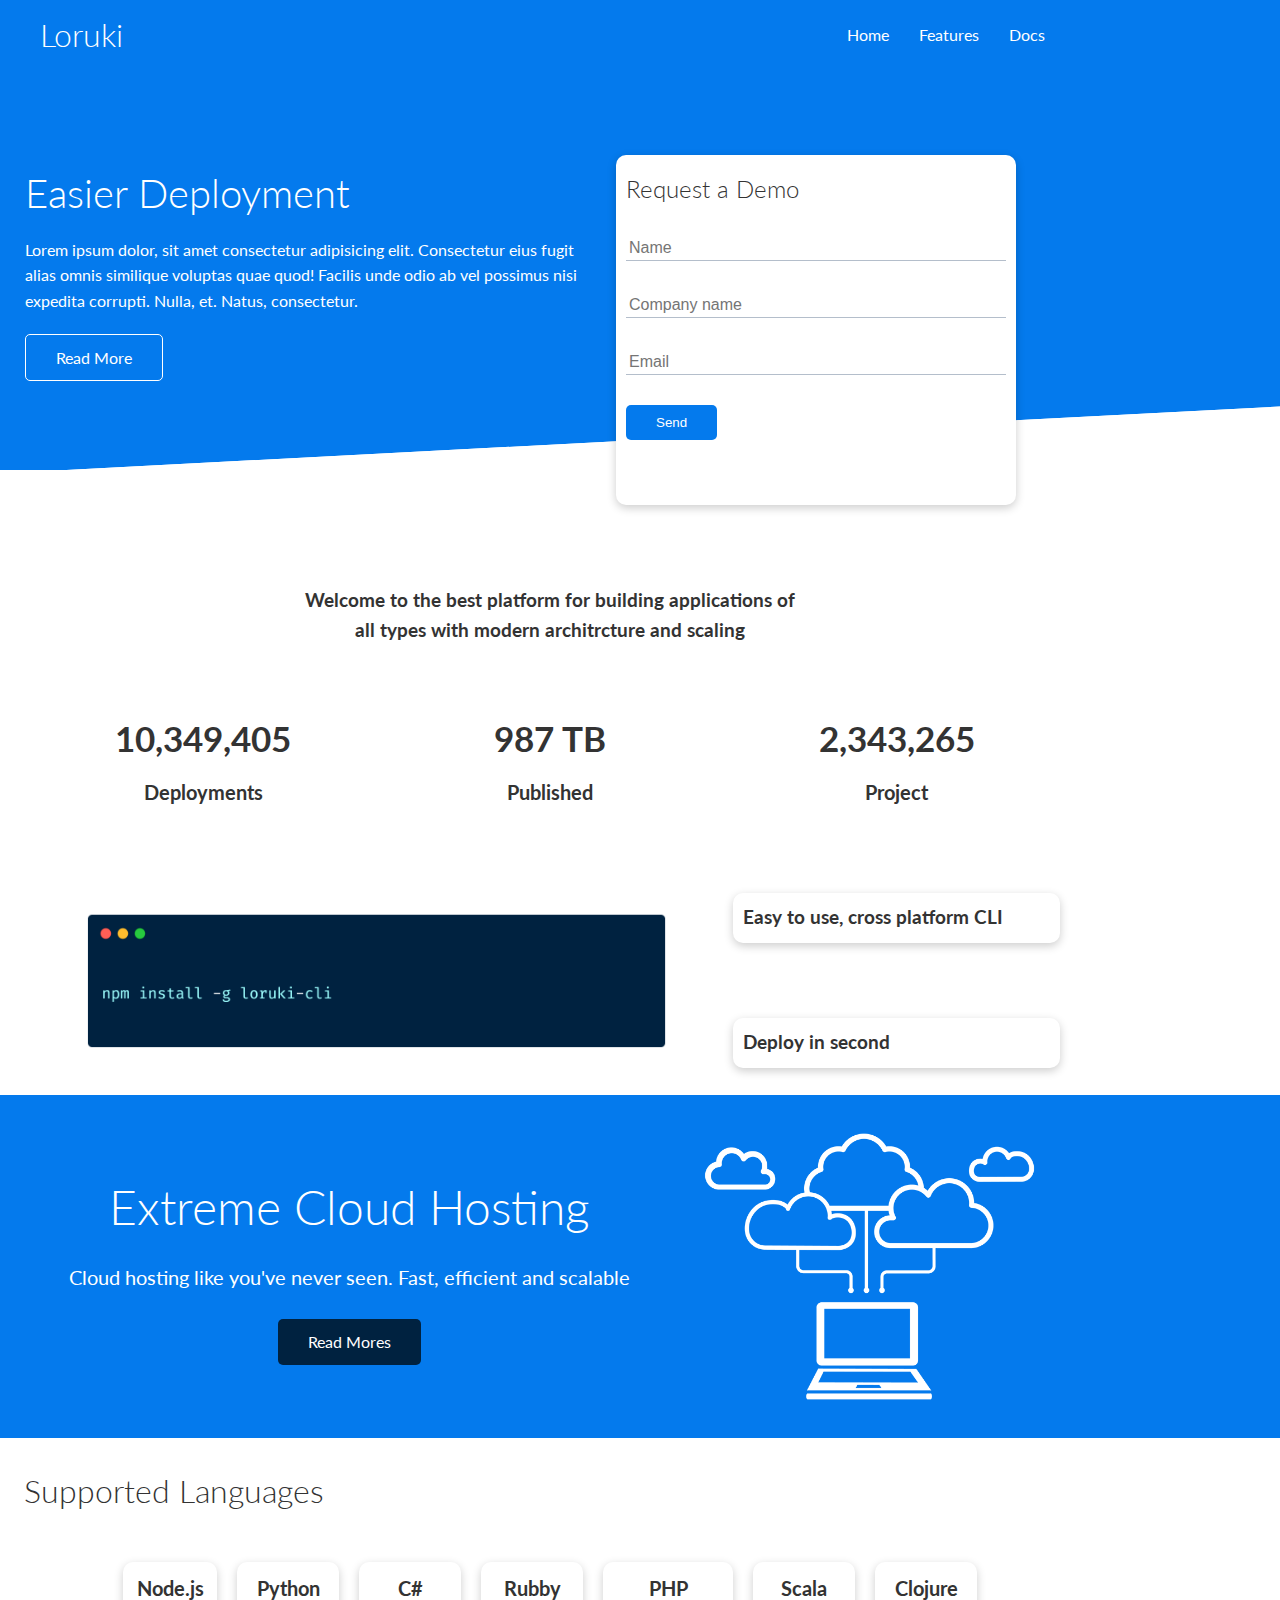
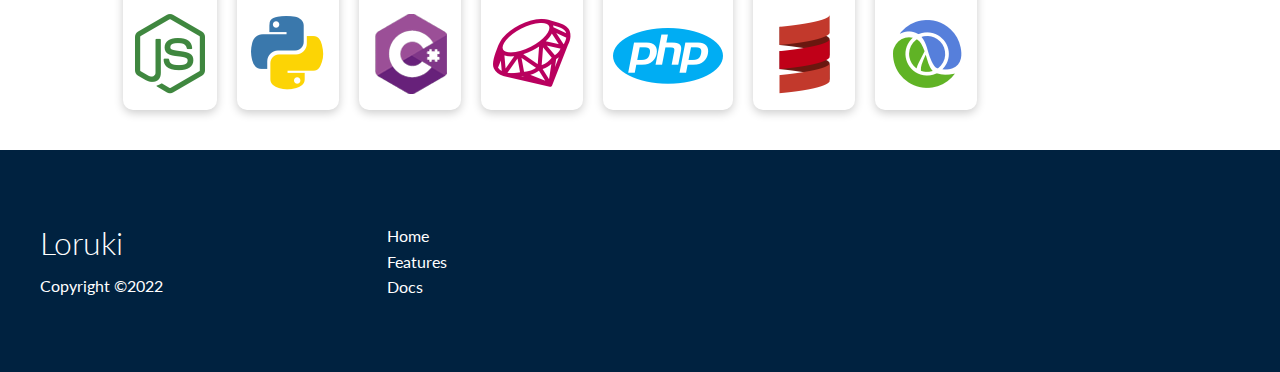
<file: index.html>
<!DOCTYPE html>
<html lang="en">
  <head>
    <meta charset="UTF-8" />
    <meta http-equiv="X-UA-Compatible" content="IE=edge" />
    <meta name="viewport" content="width=device-width, initial-scale=1.0" />
    <link
      rel="stylesheet"
      href="https://cdnjs.cloudflare.com/ajax/libs/font-awesome/6.1.1/css/all.min.css"
      integrity="sha512-KfkfwYDsLkIlwQp6LFnl8zNdLGxu9YAA1QvwINks4PhcElQSvqcyVLLD9aMhXd13uQjoXtEKNosOWaZqXgel0g=="
      crossorigin="anonymous"
      referrerpolicy="no-referrer"
    />
    <link rel="stylesheet" href="style.css" />
    <link rel="stylesheet" href="utilities.css/utilities.css" />
    <title>Flex and Grid</title>
  </head>
  <body>
    <!--Navbar-->
    <div class="navbar">
      <div class="container flex">
        <h1 class="logo">Loruki</h1>
        <nav>
          <ul>
            <li><a href="index.html">Home</a></li>
            <li><a href="features.html">Features</a></li>
            <li><a href="docs.html">Docs</a></li>
          </ul>
        </nav>
      </div>
    </div>
    <!--  Showcase  -->
    <section class="showcase">
      <div class="container grid">
        <div class="showcase-text">
          <h1>Easier Deployment</h1>
          <p>
            Lorem ipsum dolor, sit amet consectetur adipisicing elit.
            Consectetur eius fugit alias omnis similique voluptas quae quod!
            Facilis unde odio ab vel possimus nisi expedita corrupti. Nulla, et.
            Natus, consectetur.
          </p>
          <a href="feature" class="btn btn-outline">Read More</a>
        </div>

        <div class="showcase-form card">
          <h2>Request a Demo</h2>
          <form>
            <div class="form-control">
              <input type="text" name="name" placeholder="Name" required />
            </div>
            <div class="form-control">
              <input
                type="text"
                name="company"
                placeholder="Company name"
                required
              />
            </div>
            <div class="form-control">
              <input type="email" name="email" placeholder="Email" required />
            </div>
            <input type="submit" value="Send" class="btn btn-primary" />
          </form>
        </div>
      </div>
    </section>
    <!--Stats-->
    <section class="stats">
      <div class="container">
        <h3 class="stats-heading text-centre my-1">
          Welcome to the best platform for building applications of all types
          with modern architrcture and scaling
        </h3>

        <div class="grid grid-3 text-centre my-4">
          <div>
            <i class="fas fa-server fa-3x"></i>
            <h3>10,349,405</h3>
            <p class="text-secondary">Deployments</p>
          </div>
          <div>
            <i class="fas fa-upload fa-3x"></i>
            <h3>987 TB</h3>
            <p class="text-secondary">Published</p>
          </div>
          <div>
            <i class="fas fa-project-diagram fa-3x"></i>
            <h3>2,343,265</h3>
            <p class="text-secondary">Project</p>
          </div>
        </div>
      </div>
    </section>

    <!--Cli-->
    <section class="cli">
      <div class="container grid">
        <img src="./images/cli.png" />
        <div class="card">
          <h3>Easy to use, cross platform CLI</h3>
        </div>
        <div class="card">
          <h3>Deploy in second</h3>
        </div>
      </div>
    </section>

    <!---- Cloud -->
    <section class="cloud bg-primary my-2 py-2">
      <div class="container grid">
        <div class="text-centre">
          <h2 class="lg">Extreme Cloud Hosting</h2>
          <p class="lead my-1">
            Cloud hosting like you've never seen. Fast, efficient and scalable
          </p>
          <a href="features.html" class="btn btn-dark">Read Mores</a>
        </div>
        <img src="./images/cloud.png" />
      </div>
    </section>

    <!-- Languages -->
    <section class="languages">
      <h2 class="md text-center my-2">Supported Languages</h2>
      <div class="container flex">
        <div class="card">
          <h4>Node.js</h4>
          <img src="./images/logos/node.png" />
        </div>
        <div class="card">
          <h4>Python</h4>
          <img src="./images/logos/python.png" />
        </div>
        <div class="card">
          <h4>C#</h4>
          <img src="./images/logos/csharp.png" />
        </div>
        <div class="card">
          <h4>Rubby</h4>
          <img src="./images/logos/ruby.png" />
        </div>
        <div class="card">
          <h4>PHP</h4>
          <img src="./images/logos/php.png" />
        </div>
        <div class="card">
          <h4>Scala</h4>
          <img src="./images/logos/scala.png" />
        </div>
        <div class="card">
          <h4>Clojure</h4>
          <img src="./images/logos/clojure.png" />
        </div>
      </div>
    </section>
    <!-- footer -->
    <footer class="footer bg-dark py-5">
      <div class="container grid grid-3">
        <div>
          <h1>Loruki</h1>
          <p>Copyright &copy;2022</p>
        </div>
        <nav>
          <ul>
            <li><a href="index.html">Home</a></li>
            <li><a href="features.html">Features</a></li>
            <li><a href="docs.html">Docs</a></li>
          </ul>
        </nav>
        <div class="social">
          <a href="#"><i class="fab fa-github fa-2x"></i></a>
          <a href="#"><i class="fab fa-facebook fa-2x"></i></a>
          <a href="#"><i class="fab fa-instagram fa-2x"></i></a>
          <a href="#"><i class="fab fa-twitter fa-2x"></i></a>
        </div>
      </div>
    </footer>
  </body>
</html>
</file>
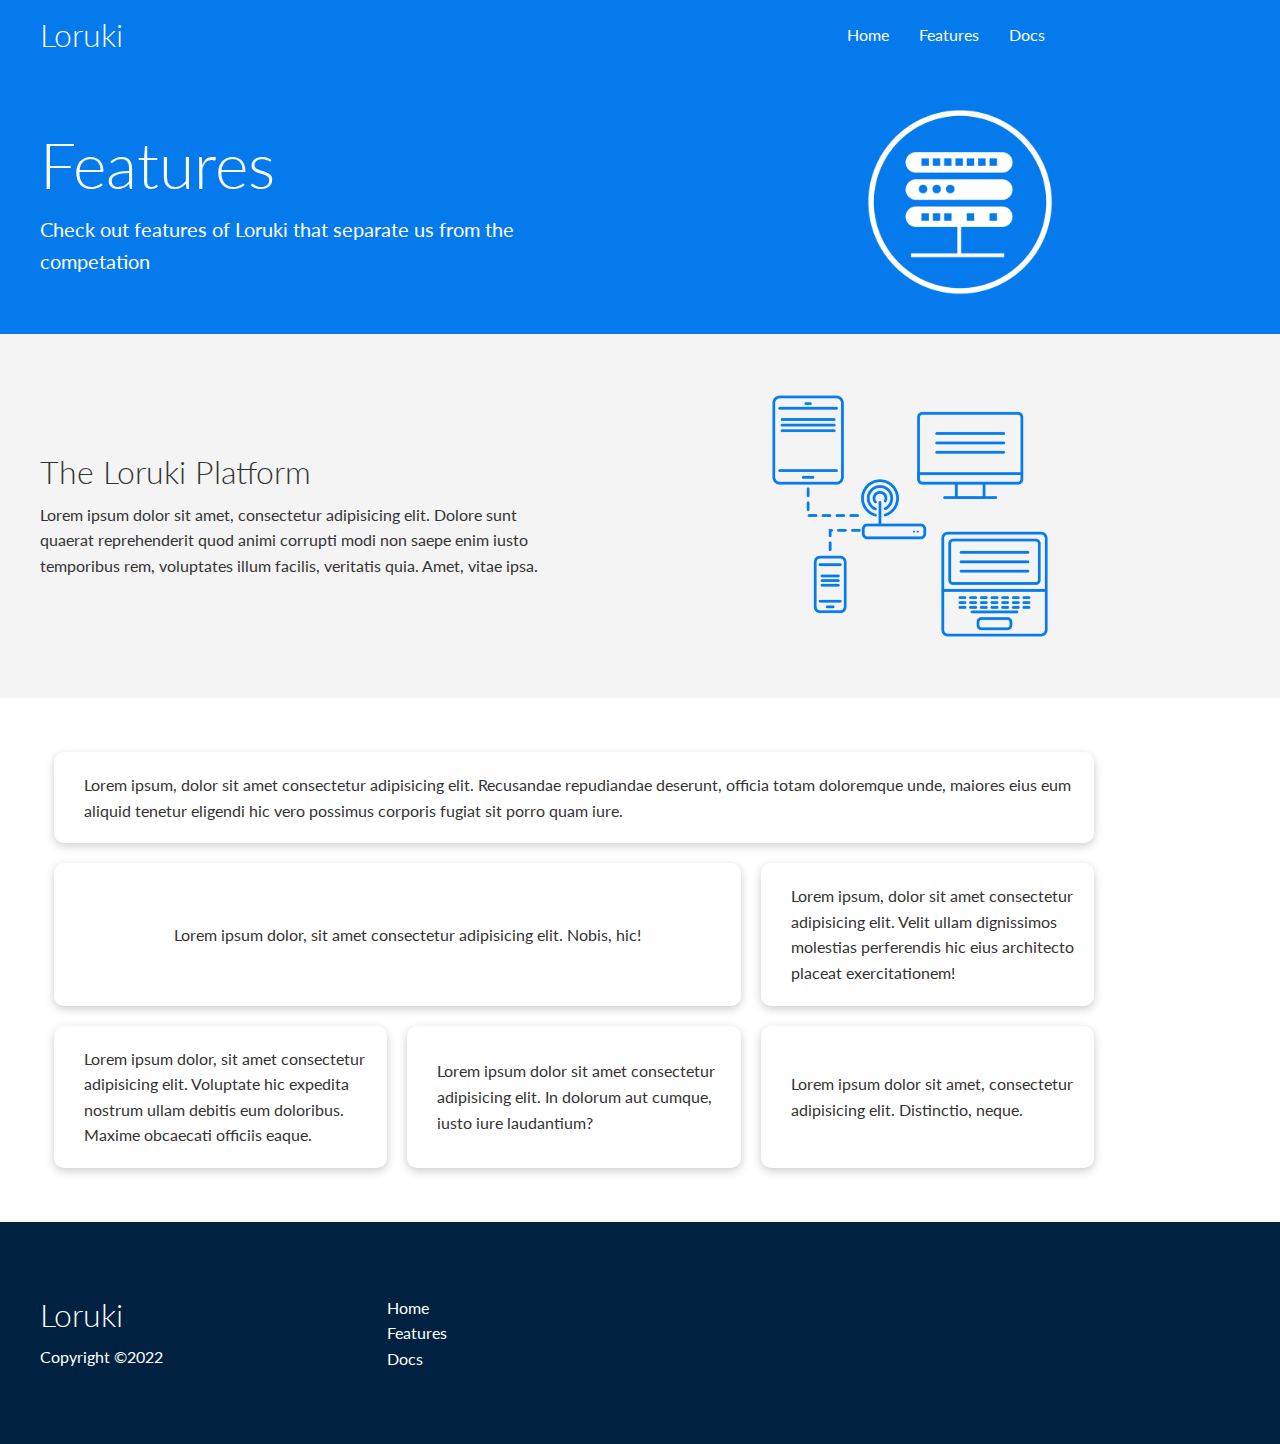
<file: features.html>
<!DOCTYPE html>
<html lang="en">
  <head>
    <meta charset="UTF-8" />
    <meta http-equiv="X-UA-Compatible" content="IE=edge" />
    <meta name="viewport" content="width=device-width, initial-scale=1.0" />
    <link
      rel="stylesheet"
      href="https://cdnjs.cloudflare.com/ajax/libs/font-awesome/6.1.1/css/all.min.css"
      integrity="sha512-KfkfwYDsLkIlwQp6LFnl8zNdLGxu9YAA1QvwINks4PhcElQSvqcyVLLD9aMhXd13uQjoXtEKNosOWaZqXgel0g=="
      crossorigin="anonymous"
      referrerpolicy="no-referrer"
    />
    <link rel="stylesheet" href="style.css" />
    <link rel="stylesheet" href="utilities.css/utilities.css" />
    <title>Flex and Grid</title>
  </head>
  <body>
    <!--Navbar-->
    <div class="navbar">
      <div class="container flex">
        <h1 class="logo">Loruki</h1>
        <nav>
          <ul>
            <li><a href="index.html">Home</a></li>
            <li><a href="features.html">Features</a></li>
            <li><a href="docs.html">Docs</a></li>
          </ul>
        </nav>
      </div>
    </div>
    <!--  Head-->
    <section class="features-head bg-primary py-3">
      <div class="container grid">
        <div>
          <h1 class="xl">Features</h1>
          <p class="lead">
            Check out features of Loruki that separate us from the competation
          </p>
        </div>
        <img src="./images/server.png" alt="" />
      </div>
    </section>
    <!--Sub  head-->
    <section class="features-sub-head bg-light py-3">
      <div class="container grid">
        <div>
          <h1 class="md">The Loruki Platform</h1>
          <p>
            Lorem ipsum dolor sit amet, consectetur adipisicing elit. Dolore
            sunt quaerat reprehenderit quod animi corrupti modi non saepe enim
            iusto temporibus rem, voluptates illum facilis, veritatis quia.
            Amet, vitae ipsa.
          </p>
        </div>
        <img src="./images/server2.png" alt="" />
      </div>
    </section>

    <section class="features-main my-2">
      <div class="container grid grid-3">
        <div class="card flex">
          <i class="fas fa-server fa-3x"></i>
          <p>
            Lorem ipsum, dolor sit amet consectetur adipisicing elit. Recusandae
            repudiandae deserunt, officia totam doloremque unde, maiores eius
            eum aliquid tenetur eligendi hic vero possimus corporis fugiat sit
            porro quam iure.
          </p>
        </div>
        <div class="card flex">
          <i class="fas fa-server fa-3x"></i>
          <p>
            Lorem ipsum dolor, sit amet consectetur adipisicing elit. Nobis,
            hic!
          </p>
        </div>
        <div class="card flex">
          <i class="fas fa-laptop-code fa-3x"></i>
          <p>
            Lorem ipsum, dolor sit amet consectetur adipisicing elit. Velit
            ullam dignissimos molestias perferendis hic eius architecto placeat
            exercitationem!
          </p>
        </div>
        <div class="card flex">
          <i class="fas fa-database fa-3x"></i>
          <p>
            Lorem ipsum dolor, sit amet consectetur adipisicing elit. Voluptate
            hic expedita nostrum ullam debitis eum doloribus. Maxime obcaecati
            officiis eaque.
          </p>
        </div>
        <div class="card flex">
          <i class="fas fa-power-off fa-3x"></i>
          <p>
            Lorem ipsum dolor sit amet consectetur adipisicing elit. In dolorum
            aut cumque, iusto iure laudantium?
          </p>
        </div>
        <div class="card flex">
          <i class="fas fa-upload fa-3x"></i>
          <p>
            Lorem ipsum dolor sit amet, consectetur adipisicing elit.
            Distinctio, neque.
          </p>
        </div>
      </div>
    </section>

    <!-- footer -->
    <footer class="footer bg-dark py-5">
      <div class="container grid grid-3">
        <div>
          <h1>Loruki</h1>
          <p>Copyright &copy;2022</p>
        </div>
        <nav>
          <ul>
            <li><a href="index.html">Home</a></li>
            <li><a href="features.html">Features</a></li>
            <li><a href="docs.html">Docs</a></li>
          </ul>
        </nav>
        <div class="social">
          <a href="#"><i class="fab fa-github fa-2x"></i></a>
          <a href="#"><i class="fab fa-facebook fa-2x"></i></a>
          <a href="#"><i class="fab fa-instagram fa-2x"></i></a>
          <a href="#"><i class="fab fa-twitter fa-2x"></i></a>
        </div>
      </div>
    </footer>
  </body>
</html>
</file>
<file: style.css>
@import url("https://fonts.googleapis.com/css2?family=Lato:wght@300&display=swap");
:root {
  --primary-color: #047aed;
  --secondary-color: #1c3fa8;
  --dark-color: #002240;
  --light-color: #f4f4f4;
}

* {
  box-sizing: border-box;
  padding: 0;
  margin: 0;
}

body {
  font-family: "Lato" sans-serif;
  color: #333;
  line-height: 1.6;
  font-family: "Lato", sans-serif;
}

ul {
  list-style: none;
}

a {
  text-decoration: none;
  color: #333;
}

h1,
h2 {
  font-weight: 300;
  line-height: 1.2;
  margin: 10px 0;
}

p {
  margin: 10px 0;
}

img {
  width: 100%;
}

.navbar {
  background-color: var(--primary-color);
  color: #fff;
  height: 70px;
}

.navbar ul {
  display: flex;
}

.navbar a {
  color: #fff;
  padding: 10px;
  margin: 0 5px;
}

.navbar a:hover {
  border-bottom: 2px #fff solid;
}

.navbar .flex {
  justify-content: space-between;
}
/* Showcase*/
.showcase {
  height: 400px;
  background-color: var(--primary-color);
  color: white;
  position: relative;
}
.showcase h1 {
  font-size: 40px;
}
.showcase p {
  margin: 20px 0;
}
.showcase .grid {
  overflow: visible;
  grid-template-columns: 55% 45%;
  gap: 30px;
}
.showcase-form {
  position: relative;
  top: 60px;
  height: 350px;
  width: 400px;
  padding: 40px;
  z-index: 100;
}
.showcase-form .form-control {
  margin: 30px 0;
}
.showcase-form input[type="text"],
.showcase-form input[type="email"] {
  border: 0;
  border-bottom: 1px solid #b4becb;
  width: 100%;
  padding: 3px;
  font-size: 16px;
}
.showcase-form input:focus {
  outline: none;
}
.showcase::before,
.showcase::after {
  content: "";
  position: absolute;
  height: 100px;
  bottom: -70px;
  right: 0;
  left: 0;
  background: #fff;
  transform: skewY(-3deg);
  -webkit-transform: skewY(-3deg);
  -moz-transform: skewY(-3deg);
  -ms-transform: skewY(-3deg);
}

/*--Stats*/
.stats {
  padding-top: 100px;
}
.stats-heading {
  max-width: 500px;
  margin: auto;
}
.stats .grid h3 {
  font-size: 35px;
}
.stats .grid p {
  font-size: 20px;
  font-weight: bold;
}
/*cli*/

.cli .grid {
  grid-template-columns: repeat(3, 1fr);
  grid-template-rows: repeat(2, 1fr);
}

.cli .grid > *:first-child {
  grid-column: 1 / span 2;
  grid-row: 1 / span 2;
}

/*---Cloud---*/
.cloud .grid {
  grid-template-columns: 4fr 3fr;
}

/*-- Language --*/
.languages .flex {
  flex-wrap: wrap;
}

.languages .card {
  text-align: center;
  margin: 18px 10px 40px;
  transition: transform 0.2s ease-in;
}
.languages .card h4 {
  font-size: 20px;
  margin-bottom: 10px;
}

.languages .card:hover {
  transform: translateY(-15px);
}

/*--Features--*/

.features-head img {
  width: 200px;
  justify-self: flex-end;
}
.features-sub-head img{
  width:300px;
  justify-self: flex-end;
}
.features-main .card > i{
  margin-right: 20px;
}

.features-main .grid {
  padding: 30px;
}
.features-main .grid >*:first-child {
  grid-column: 1 /span 3;
}

.features-main .grid >*:nth-child(2) {
  grid-column: 1 /span 2;
}

/*-- Footer ---*/
.footer .social a {
  margin: 0 10px;
}

/*--- Tablest and under*/
@media (max-width: 768px) {
  .grid,
  .showcase .grid,
  .stats .grid,
  .cli .grid
  .cloud .grid {
    grid-template-columns: 1fr;
    grid-template-rows: 1fr;
  }

  .showcase {
    height: auto;
  }
  .showcase-text {
    text-align: center;
    margin-top: 40px;
  }
  .showcase-form {
    justify-self: center;
    margin: auto;
  }

  .cli .grid > *:first-child {
    grid-column: 1;
    grid-row: 1;
  }
}

/* Mobile */
@media (max-width: 500px) {
  .navbar {
    height: 110px;
  }

  .navbar .flex {
    flex-direction: column;
  }

  .navbar ul {
    padding: 10px;
    background-color: rgba(0, 0, 0, 0.1);
  }
}
</file>
<file: utilities.css/utilities.css>
/* Utilities*/
.container {
  max-width: 1100px;
  padding: 0 auto;
  overflow: auto;
  padding: 0 40px;
}
.card {
  background-color: #fff;
  color: #333;
  border-radius: 10px;
  box-shadow: 0 3px 10px rgba(0, 0, 0, 0.2);
  padding: 20px;
  padding: 10px;
}
.btn {
  display: inline-block;
  padding: 10px 30px;
  cursor: pointer;
  background: var(--primary-color);
  color: #fff;
  border: none;
  border-radius: 5px;
}

.btn-outline {
  background-color: transparent;
  border: 1px #fff solid;
}

.btn:hover {
  transform: scale(0.98);
}

/* Background & colored buttons*/
.bg-primary,
.btn-primary {
  background-color: var(--primary-color);
  color: #fff;
}
.bg-seconday,
.brn-secondary {
  background-color: var(--secondary-color);
  color: #fff;
}
.bg-dark,
.btn-dark {
  background-color: var(--dark-color);
  color: #fff;
}
.bg-primary a,
.btn-primary a,
.bg-seconday a,
.brn-secondary a,
.bg-dark a,
.btn-dark a {
  color: #fff;
}

.bg-light,
.btn-light {
  background-color: var(--light-color);
  color: #333;
}
/*--- text sizes---*/
.lead {
  font-size: 20px;
}

.sm {
  font-size: 1rem;
}

.md {
  font-size: 2rem;
}
.lg {
  font-size: 3rem;
}
.xl {
  font-size: 4rem;
}

.text-centre {
  text-align: center;
}
.flex {
  display: flex;
  justify-content: center;
  align-items: center;
  height: 100%;
}
.grid {
  display: grid;
  grid-template-columns: repeat(2, 1fr);
  gap: 20px;
  justify-content: center;
  align-items: center;
  height: 100%;
}
.grid-3 {
  grid-template-columns: repeat(3, 1fr);
}

/*---Margin----*/
.my-1 {
  padding: 1rem 0;
}
.my-2 {
  padding: 1.5rem;
}
.my-3 {
  padding: 2rem 0;
}
.my-4 {
  padding: 3rem 0;
}
.my-5 {
  padding: 4rem 0;
}
.m-1 {
  padding: 1rem;
}
.m-2 {
  padding: 1.5rem;
}
.m-3 {
  padding: 2rem;
}
.m-4 {
  padding: 3rem;
}
.m-5 {
  padding: 4rem;
}

/*---Padding*/
.py-1 {
  padding: 1rem 0;
}
.py-2 {
  padding: 1.5rem;
}
.py-3 {
  padding: 2rem 0;
}
.py-4 {
  padding: 3rem 0;
}
.py-5 {
  padding: 4rem 0;
}
.p-1 {
  padding: 1rem;
}
.p-2 {
  padding: 1.5rem;
}
.p-3 {
  padding: 2rem;
}
.p-4 {
  padding: 3rem;
}
.p-5 {
  padding: 4rem;
}
</file>
